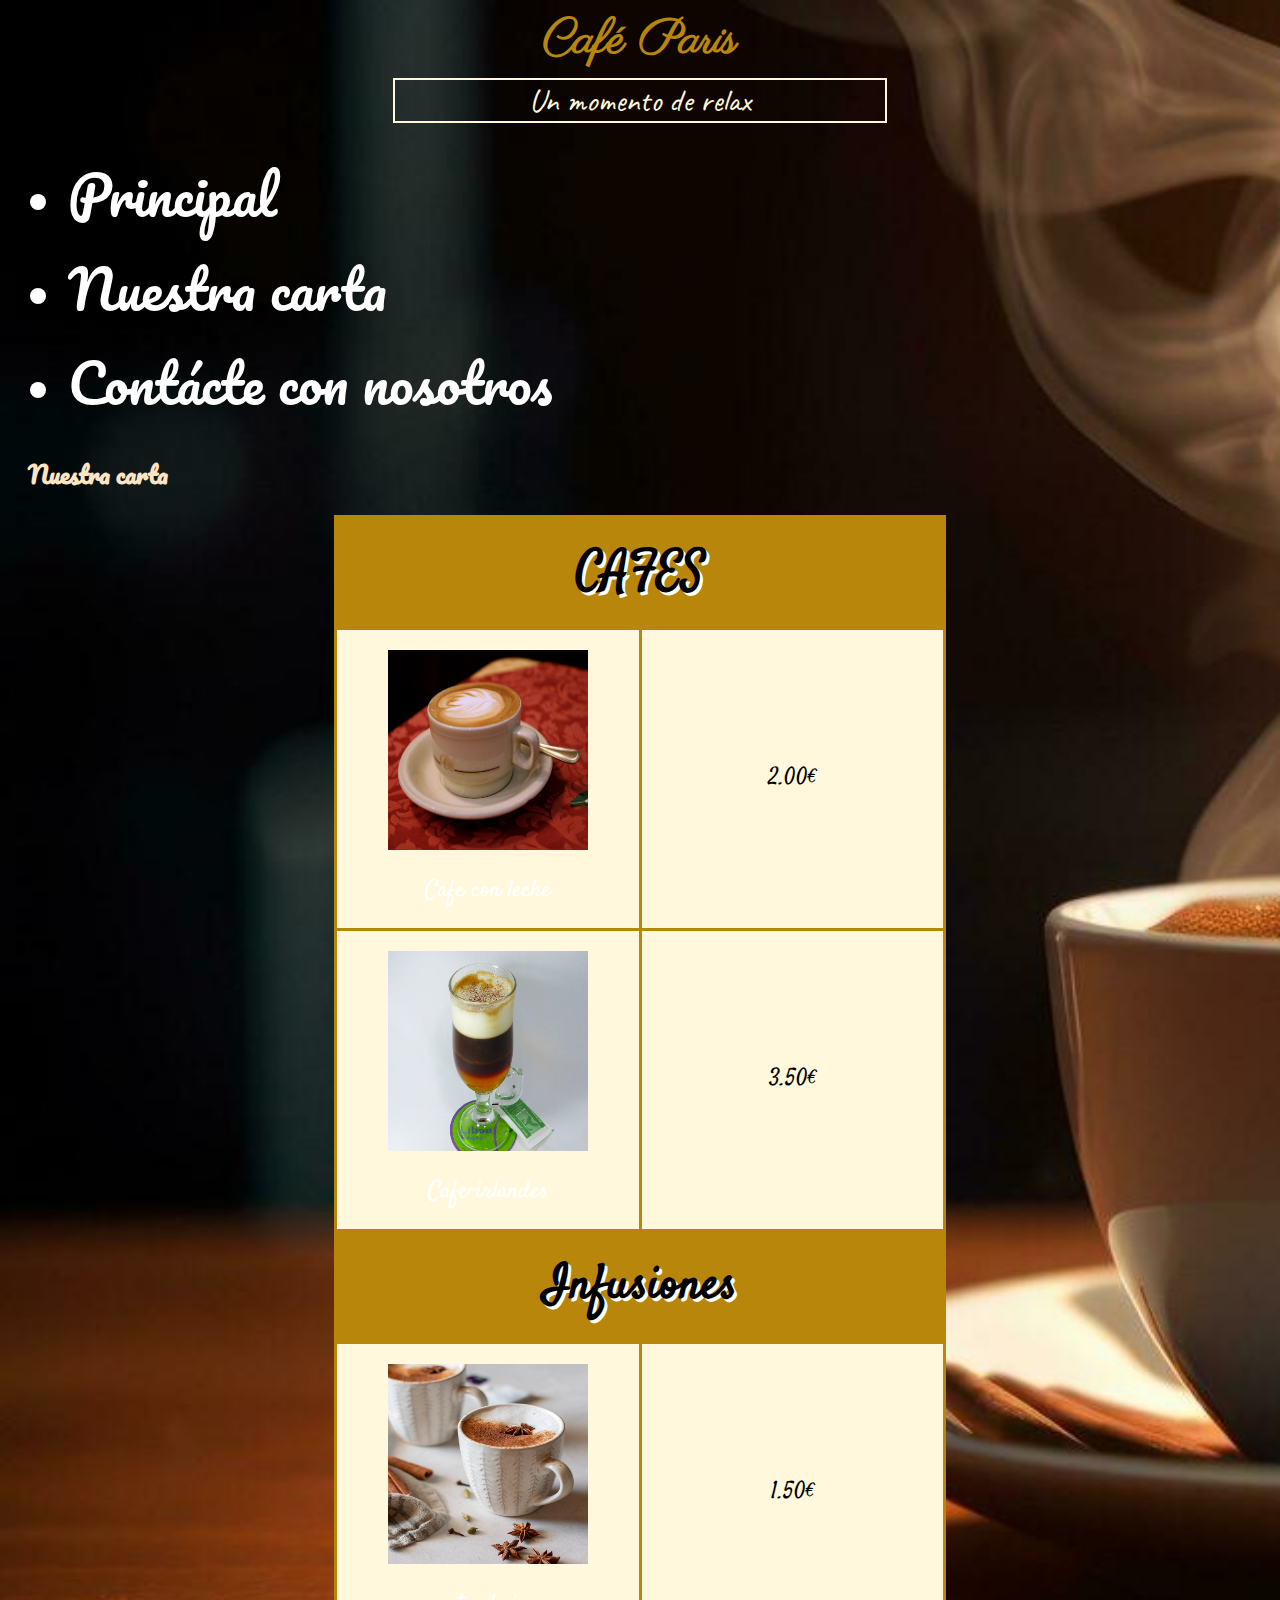
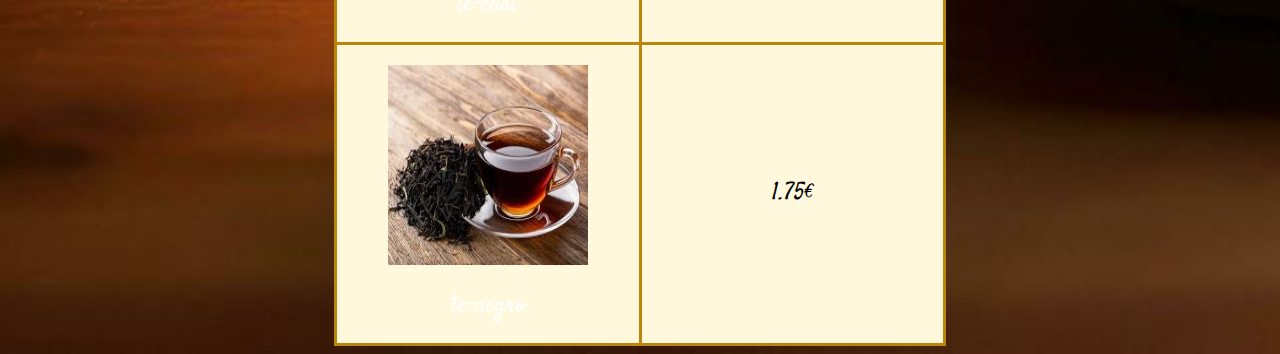
<file: carta.html>
<html lang="en">

<head>

    <meta charset="UTF-8">

    <meta name="viewport" content="width=device-width, initial-scale=1.0">

    <title>Café París</title>

    <link rel="stylesheet" href="css/style.css">

</head>

<body>

<h1>Café Paris</h1>

<p id="eslogan">Un momento de relax</p>

<ul>

    <li><a href="index.html">Principal</a></li>

    <li><a href="carta.html">Nuestra carta</a></li>

    <li><a href="contacto.html">Contácte con nosotros</a></li>

</ul>

<h2>Nuestra carta</h2>

<table>

    <tr class="categoria">
        <th colspan="2">CAFES</th>
    </tr>

    <tr>
        <td><img class="fotocarta" src="images/capuchino.jpg" alt="">   <p>Cafe con leche</p>   </td>
        <td>2.00€</td>
    </tr>


    <tr>
        <td><img class="fotocarta" src="images/cafe-irlandes.jpg" alt="">   <p>Cafe-irlandes</p>    </td>
        <td>3.50€</td>
    </tr>

    <tr class="categoria">
        <th colspan="2">Infusiones</th>
    </tr>

    <tr>
        <td><img class="fotocarta" src="images/techai.jpg" alt="">  <p>te-chai</p>  </td>
        <td>1.50€</td>
    </tr>


    <tr>
        <td><img class="fotocarta" src="images/tenegro.jpeg" alt="">    <p>te-negro</p> </td>
        <td>1.75€</td>
    </tr>


</table>

</body>
</html>
</file>
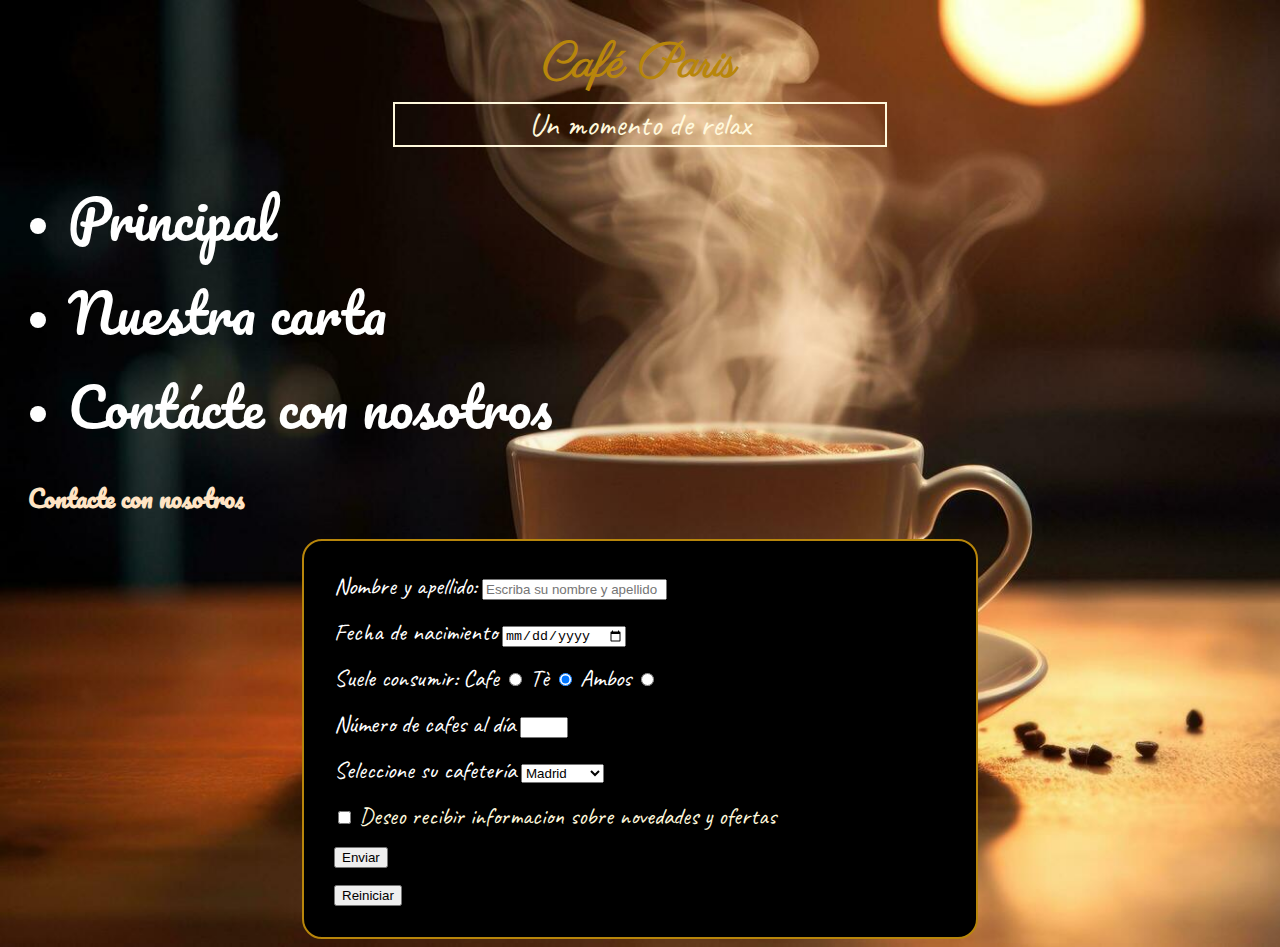
<file: contacto.html>
<!DOCTYPE html>
<html lang="es">

<head>

    <meta charset="UTF-8">

    <meta name="viewport" content="width=device-width, initial-scale=1.0">

    <title>Café París</title>

    <link rel="stylesheet" href="css/style.css">

</head>

<body>

<h1>Café Paris</h1>

<p id="eslogan">Un momento de relax</p>

<ul>

    <li><a href="index.html">Principal</a></li>

    <li><a href="carta.html">Nuestra carta</a></li>

    <li><a href="contacto.html">Contácte con nosotros</a></li>

</ul>

<h2>Contacte con nosotros</h2>

<form action="procesacontacto.php" method="get">


        <label class="nombre" for="nombre">Nombre y apellido:</label>

        <input type="text" name="nombre"
        required placeholder="Escriba su nombre y apellido" id="nombre">

        <p></p>


        <label class="nombre" for="fecha-nac">Fecha de nacimiento</label>

        <input type="date" name="fecha-nac" id="fecha-nac" required>

        <p></p>


        <label for="cafe" class="nombre">Suele consumir:</label>
        <label for="cafe" class="nombre">Cafe</label>
        <input type="radio" name="consume" id="cafe" value="caf">


        <label class="nombre" for="te">Tè</label>
        <input type="radio" name="consume" id="te" value="te" checked>


        <label class="nombre" for="ambos">Ambos</label>
        <input type="radio" name="consume" id="ambos" value="ambos">

        <p></p>

        <label class="nombre" for="numero">Número de cafes al día</label>
        <input type="number" name="numero" id="numero" min="1" max="5">

        <p></p>

        <label class="nombre" for="seleccionar">Seleccione su cafetería</label>
        <select name="seleccionar" id="seleccionar">
            <option value="Madrid" selected>Madrid</option>
            <option value="Barcelona">Barcelona</option>
            <option value="Sevilla">Sevilla</option>
        </select>

        <p></p>


        <input type="checkbox" name="checkbox" id="checkbox" >
        <label for="checkbox">Deseo recibir informacion sobre novedades y ofertas</label>

        <p></p>


<button type="submit">Enviar</button>

<p></p>

<button type="reset">Reiniciar</button>


</form>

</body>
</html>
</file>
<file: css/style.css>
@import url('https://fonts.googleapis.com/css2?family=Caveat:wght@400..700&family=Pacifico&family=Parisienne&family=Satisfy&display=swap');


body {
    padding: 0 20px 0 20px;
    background-image: url(/images/cafe.jpg);
    background-size:cover;
    font-family: Parisienne;
}

h1 {
    font-size: 3em;
    text-align: center;
    color: darkgoldenrod;
    margin-bottom: 5px;
    font-family: "Parisienne", cursive;
}

#eslogan {
    font-family: "Caveat", cursive;
    border: solid 2px cornsilk;
    width: 40%;
    margin: auto;
    color: cornsilk;
    font-size: 2em;
    text-align: center;
}

h2 {
    color: #FFE4C4;
    font-family: "Pacifico", cursive;
}

li,a,ul {
    font-family:"Pacifico", cursive ;
    color: white;
    font-size: 1.5em;
    text-decoration: none;
}

a {
    font-size: 1.5em;
    font-family: Pacifico;
    text-decoration: none;
}

a:link {
    color: white;
}

a:hover {
    font-weight: bold;
}

a:active {
    color: darkgoldenrod;
}

a:visited {
    color: white;
}

.texto-normal {
    text-align: justify;
    line-height: 2;
    padding: 30px;
    font-family: "Satisfy", cursive;
    font-size: 1.2em;
    color: #FFE4C4;

}

#logocafe {
    width: 200px;
    height: 200px;
    border-radius: 50%;
}

#contenedor-logo {
    text-align: center;
}

.fotocarta {
    width: 200px;
    height: 200px;
}


.categoria {
    background-color: darkgoldenrod;
    font-size: 2em;
    text-shadow: 3px 3px white;
}

table,th,td {
    border: 3px solid darkgoldenrod; 
    border-collapse: collapse;
    vertical-align: center;
    width: 50%;
    padding: 20px;
}

table {
    background-color: cornsilk;
    font-family: Satisfy;
    font-size: 1.5em;
    text-align: center;
    margin: auto;
}

form {
    border: 2px solid darkgoldenrod;
    border-radius: 20px;
    width: 50%;
    margin: auto;
    padding: 30px;
    background-color: black;
}

p {
    color: white;
}

.nombre {
    color: white;
}

label {
    font-family: "Caveat", cursive;
    color: cornsilk;
    font-size: 1.5em;
}

input [type="submit"] {
    background-color: beige;
    padding: 20px;
    border-radius: 10px;
}
</file>
